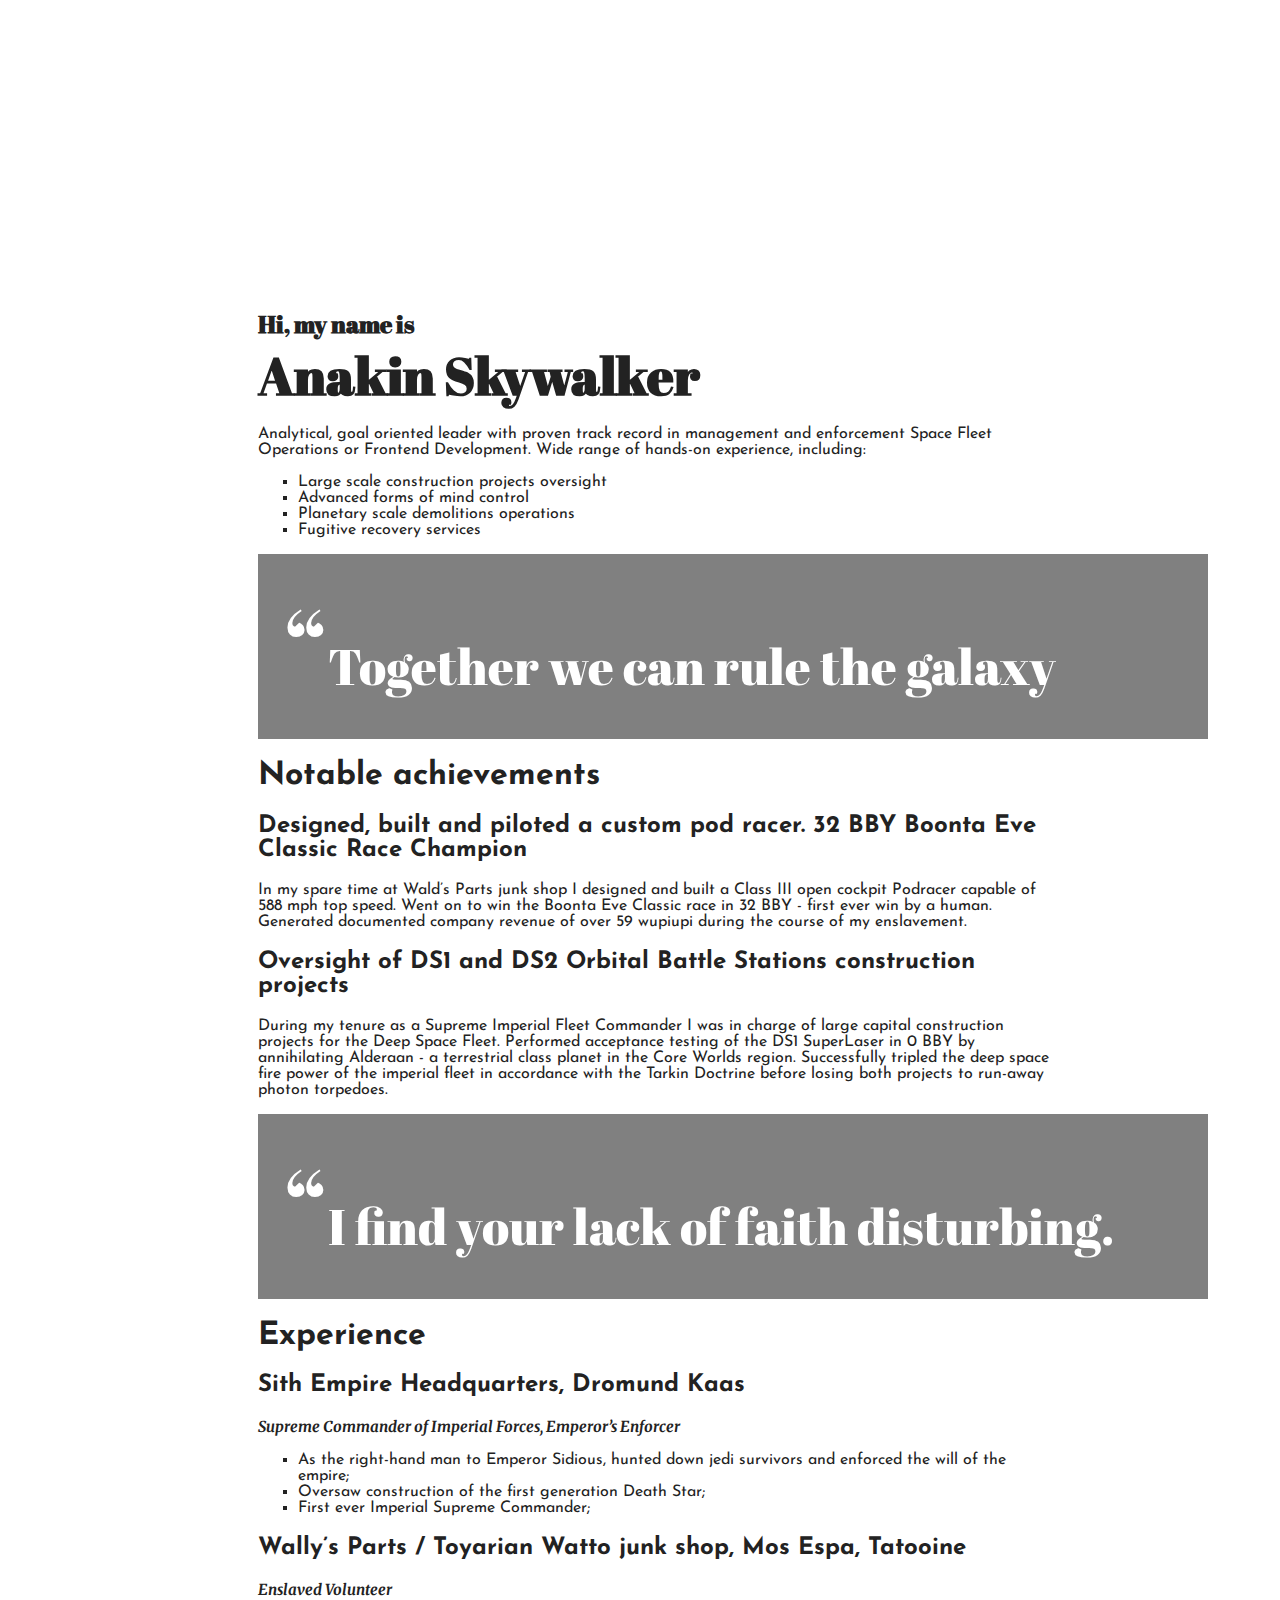
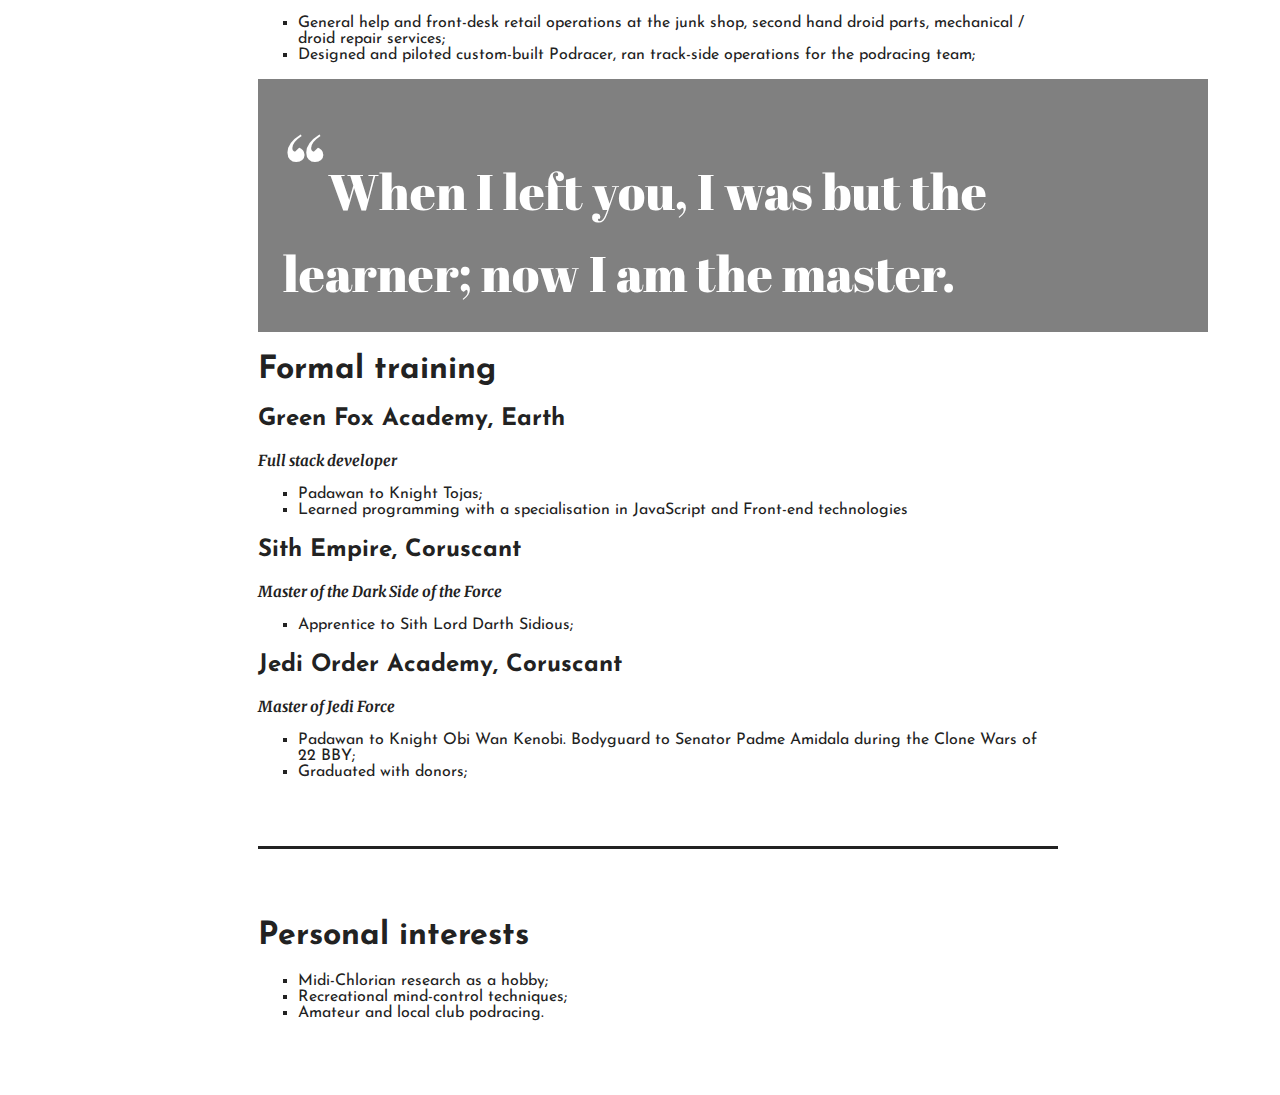
<file: index.html>
<!DOCTYPE html>
<html lang="en" >
<head>
  <meta charset="UTF-8">
  <title>My first website - #Stayathomecodingcamp</title>
   <link href="https://fonts.googleapis.com/css2?family=Abril+Fatface&family=Josefin+Sans&family=Merriweather:ital@0;1&display=swap" rel="stylesheet"> <link rel="stylesheet" href="./style.css">

</head>
<body>
<!-- partial:index.partial.html -->
<container>
<header class="abril">
  <h1 class="small">Hi, my name is</h1>
  <h1 class="big">Anakin Skywalker</h1>
</header>

<main class="josefine">
<p>Analytical, goal oriented leader with proven track record in management and enforcement Space Fleet Operations or Frontend Development. Wide range of hands-on experience, including:
</p>
  <ul>
    <li>Large scale construction projects oversight</li>
    <li>Advanced forms of mind control</li>
    <li>Planetary scale demolitions operations</li>
    <li>Fugitive recovery services</li>
  </ul>

<blockquote class="abril">Together we can rule the galaxy</blockquote>
  
<h1>Notable achievements</h1>

<h2>Designed, built and piloted a custom pod racer. 32 BBY Boonta Eve Classic Race Champion</h2>
  
<p>In my spare time at Wald’s Parts junk shop I designed and built a Class III open cockpit Podracer capable of 588 mph top speed. Went on to win the Boonta Eve Classic race in 32 BBY - first ever win by a human. Generated documented company revenue of over 59 wupiupi during the course of my enslavement.
</p>
  
<h2>Oversight of DS1 and DS2 Orbital Battle Stations construction projects</h2>
  
<p>During my tenure as a Supreme Imperial Fleet Commander I was in charge of large capital construction projects for the Deep Space Fleet. Performed acceptance testing of the DS1 SuperLaser in 0 BBY by annihilating Alderaan - a terrestrial class planet in the Core Worlds region. Successfully tripled the deep space fire power of the imperial fleet in accordance with the Tarkin Doctrine before losing both projects to run-away photon torpedoes.
</p>
  
<blockquote class="abril">I find your lack of faith disturbing.</blockquote>
  
<h1>Experience</h1>
  
<h2>Sith Empire Headquarters, Dromund Kaas</h2>
<h3>Supreme Commander of Imperial Forces, Emperor’s Enforcer</h3>
  <ul>
    <li>As the right-hand man to Emperor Sidious, hunted down jedi survivors and enforced the will of the empire;</li>
    <li>Oversaw construction of the first generation Death Star;</li>
    <li>First ever Imperial Supreme Commander;</li>
  </ul>
  
<h2>Wally’s Parts / Toyarian Watto junk shop, Mos Espa, Tatooine</h2>
<h3>Enslaved Volunteer</h3>
  <ul>
    <li>General help and front-desk retail operations at the junk shop, second hand droid parts, mechanical / droid repair services;</li>
    <li>Designed and piloted custom-built Podracer, ran track-side operations for the podracing team;</li>
  </ul>

<blockquote class="abril">When I left you, I was but the learner; now I am the master.</blockquote>

<h1>Formal training</h1>
  
<h2>Green Fox Academy, Earth</h2>
<h3>Full stack developer</h3>
  <ul>
    <li>Padawan to Knight Tojas;</li>
    <li>Learned programming with a specialisation in JavaScript and Front-end technologies</li>
  </ul>
  
<h2>Sith Empire, Coruscant</h2>
<h3>Master of the Dark Side of the Force</h3>
  <ul>
    <li>Apprentice to Sith Lord Darth Sidious;</li>
  </ul>

<h2>Jedi Order Academy, Coruscant</h2>
<h3>Master of Jedi Force</h3>
  <ul>
    <li>Padawan to Knight Obi Wan Kenobi. Bodyguard to Senator Padme Amidala during the Clone Wars of 22 BBY;</li>
    <li>Graduated with donors;</li>
  </ul>
</main>

<footer class="josefine">
<h1>Personal interests</h1>
  <ul>
    <li>Midi-Chlorian research as a hobby;</li>
    <li>Recreational mind-control techniques;</li>
    <li>Amateur and local club podracing.</li>
  </ul>
</footer>
</container>
<!-- partial -->
<script type="text/javascript" src="./script.js"></script>
</body>
</html>
</file>
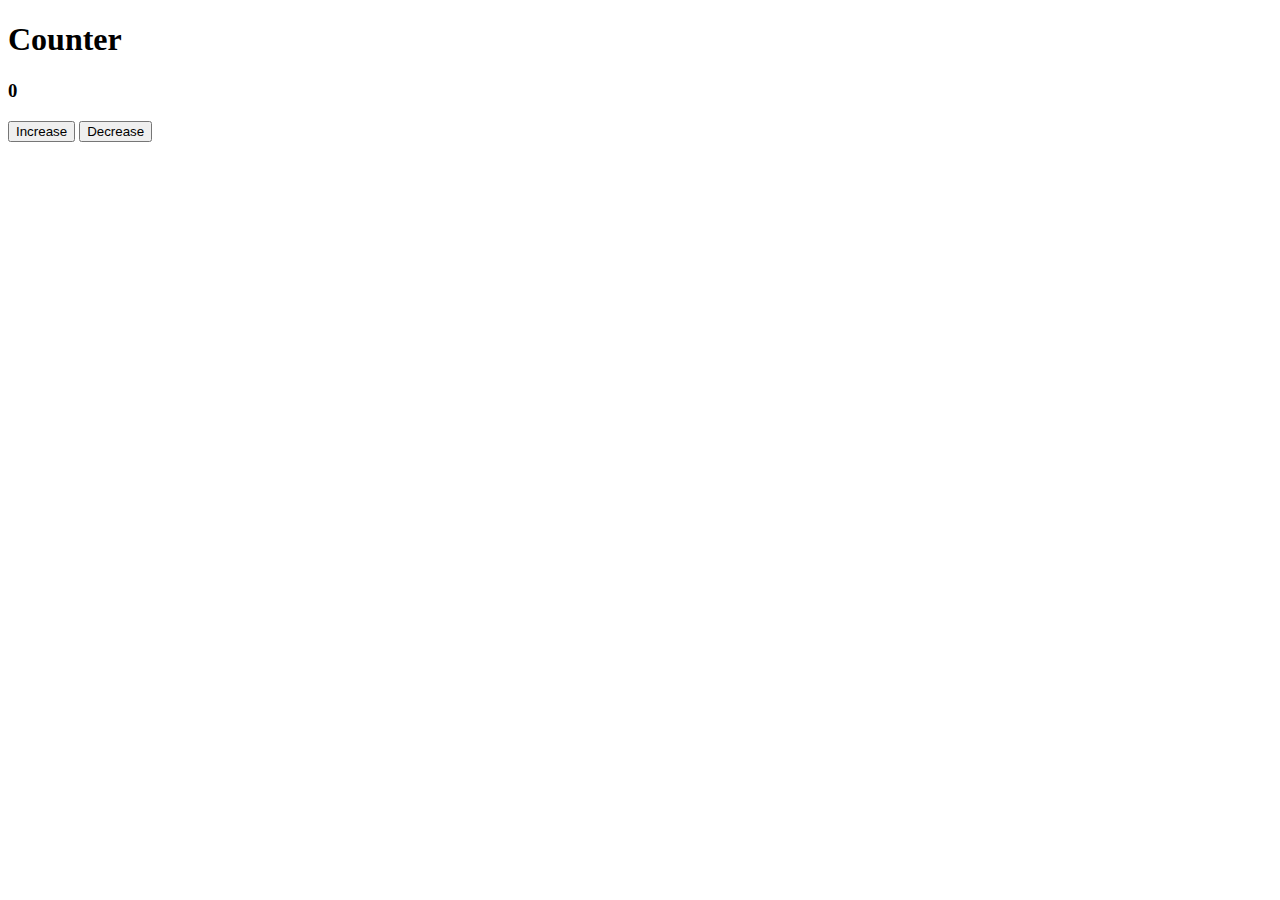
<file: counter/index.html>
<!DOCTYPE html>
<html lang="en">
<head>
    <meta charset="UTF-8">
    <meta name="viewport" content="width=device-width, initial-scale=1.0">
    <title>Counter</title>
</head>
<body>
    <h1>Counter</h1>
    <h3>0</h3>
    <button id="inc">Increase</button>
    <button id="dec">Decrease</button>
    <script src="https://ajax.googleapis.com/ajax/libs/jquery/3.3.1/jquery.min.js"></script>
    <script src="scripts.js"></script>
</body>
</html>
</file>
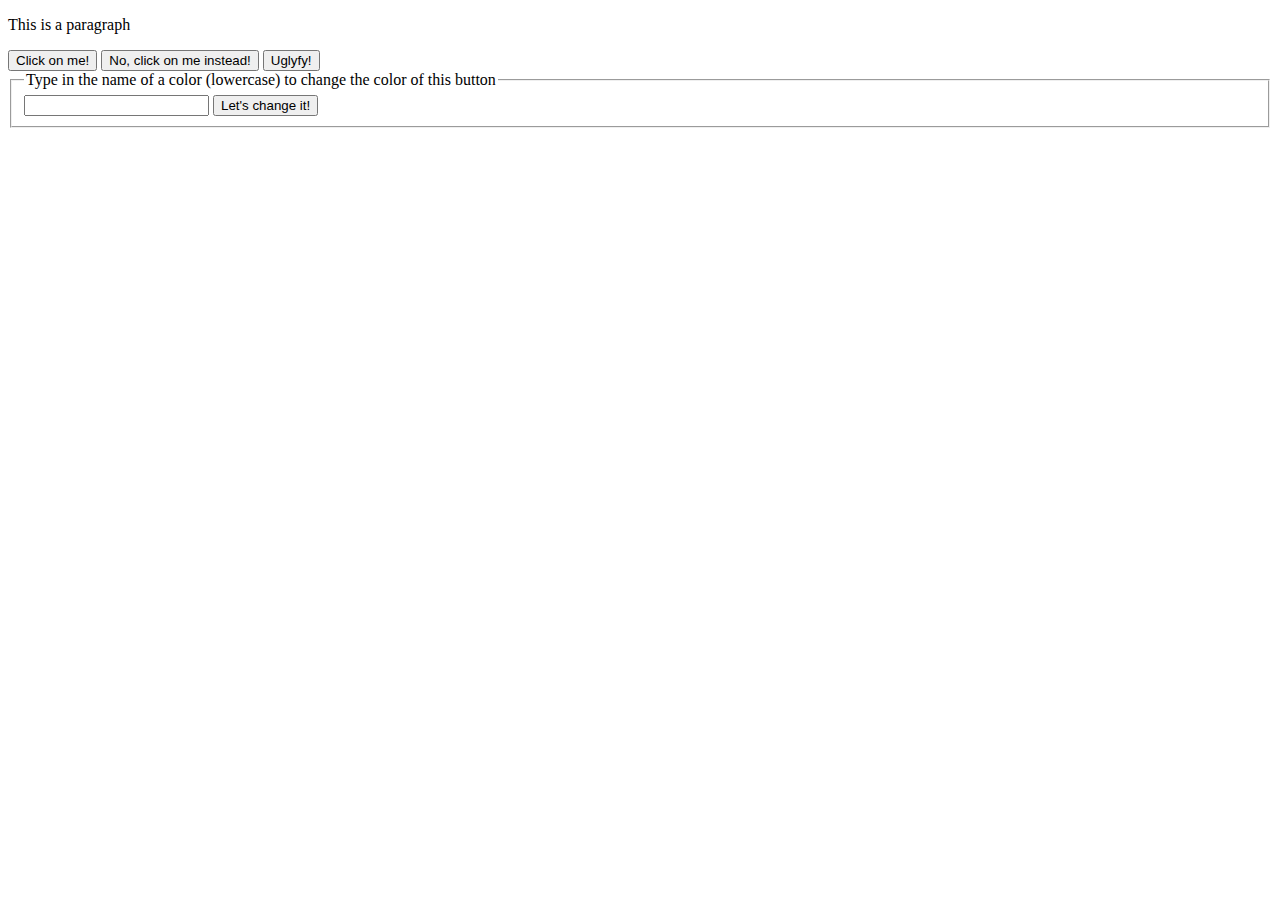
<file: Events and Listeners/index.html>
<!DOCTYPE html>
<html lang="en">
<head>
    <meta charset="UTF-8">
    <meta name="viewport" content="width=device-width, initial-scale=1.0">
    <title>Events and listeners</title>
</head>
<body>
    <p>This is a paragraph</p>
    <button id="first">Click on me!</button>
    <button id="second">No, click on me instead!</button>
    <button id="third">Uglyfy!</button>
    <form>
        <fieldset>
            <legend>Type in the name of a color (lowercase) to change the color of this button</legend>
            <input type="text">
            <button id="fourth" type="button">Let's change it!</button>
        </fieldset>
    </form>
    <script src="https://ajax.googleapis.com/ajax/libs/jquery/3.5.1/jquery.min.js"></script>
    <script src="scripts.js"></script>
</body>
</html>
</file>
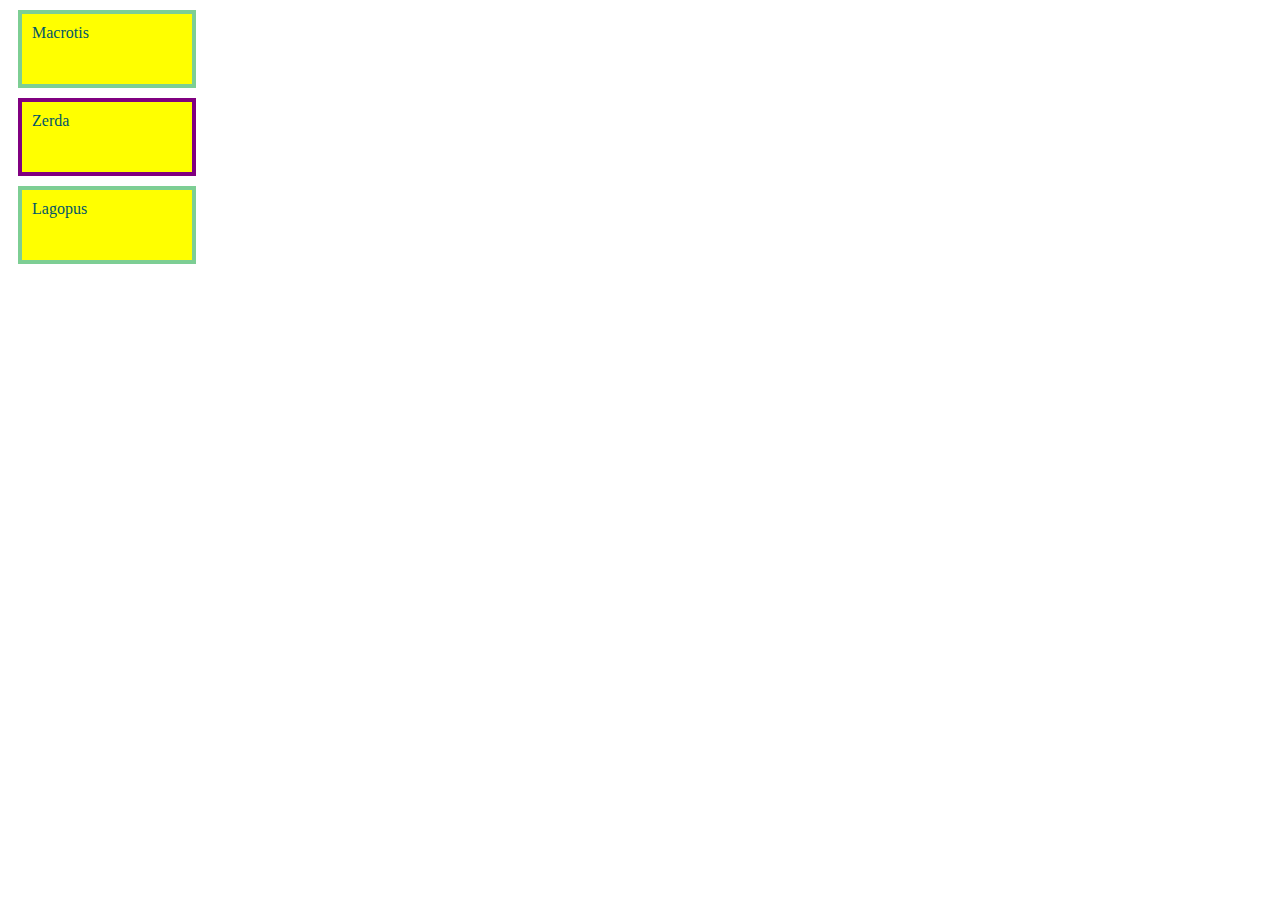
<file: Intro to JQuery/index.html>
<!DOCTYPE html>
<html lang="en">

<head>
    <meta charset="UTF-8">
    <meta name="viewport" content="width=device-width, initial-scale=1.0">
    <title>Document</title>
    <link rel="stylesheet" href="style.css" type="text/css">
</head>

<body>
    <p id="fox-1">Velox</p>
    <p id="fox-2">Zerda</p>
    <p id="fox-3">Lagopus</p>

    <script src="https://ajax.googleapis.com/ajax/libs/jquery/3.3.1/jquery.min.js"></script>
    <script src="scripts.js"></script>
</body>

</html>
</file>
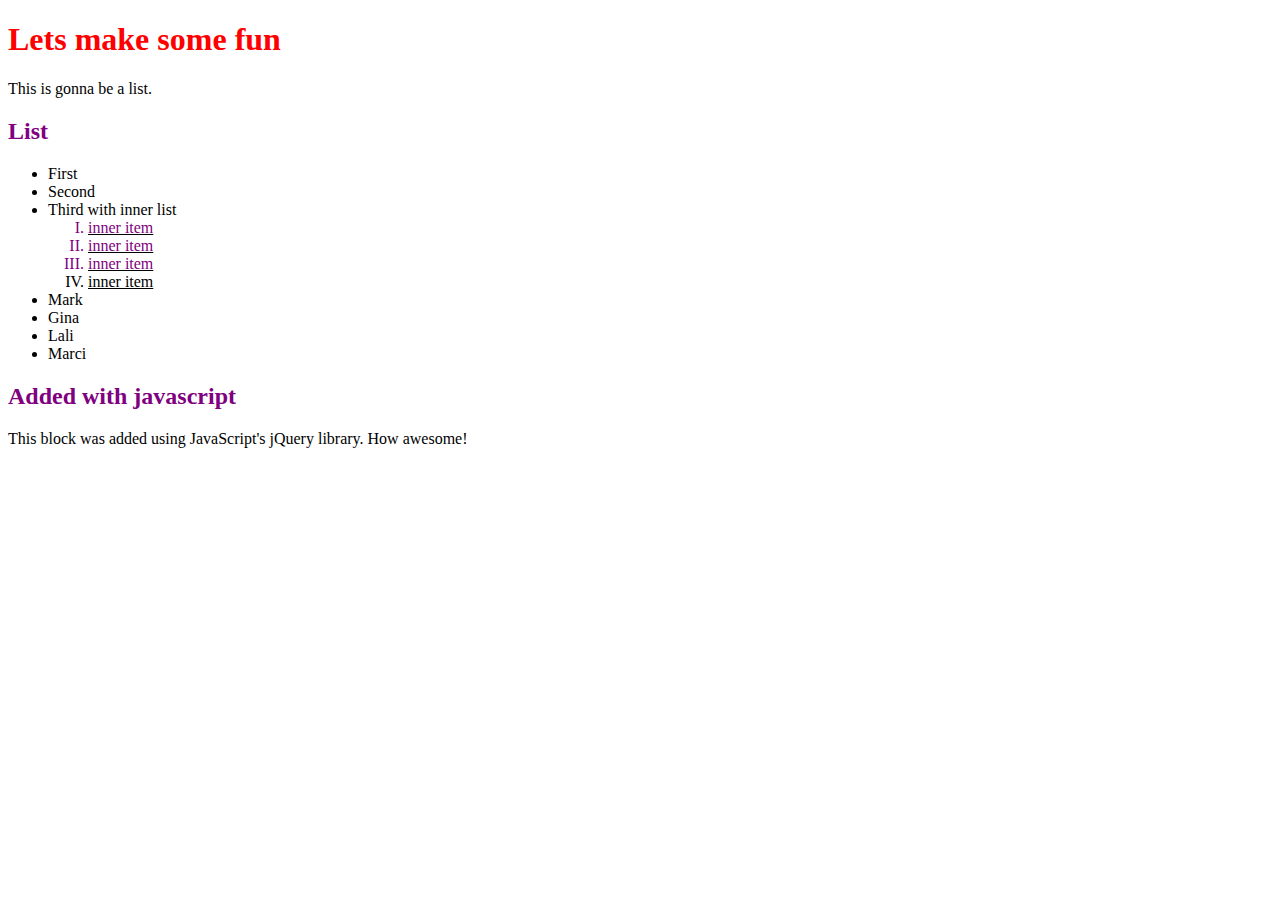
<file: Manipulating DOM with JQuery/index.html>
<!DOCTYPE html>
<html lang="en">

<head>
    <meta charset="UTF-8">
    <meta name="viewport" content="width=device-width, initial-scale=1.0">
    <title>Document</title>
    <link rel="stylesheet" href="style.css" type="text/css">
</head>

<body>
    <h1>Lets make some fun</h1>
    <p>This is gonna be a list.</p>
    <h2>List</h2>
    <ul>
        <li>First</li>
        <li>Second</li>
        <li>Third with inner list
            <ol>
                <li class="lila">inner item</li>
                <li class="lila">inner item</li>
                <li class="lila">inner item</li>
                <li>inner item</li>
            </ol>
        </li>
    </ul>
    <script src="https://ajax.googleapis.com/ajax/libs/jquery/3.3.1/jquery.min.js"></script>
    <script src="scripts.js"></script>
</body>

</html>
</file>
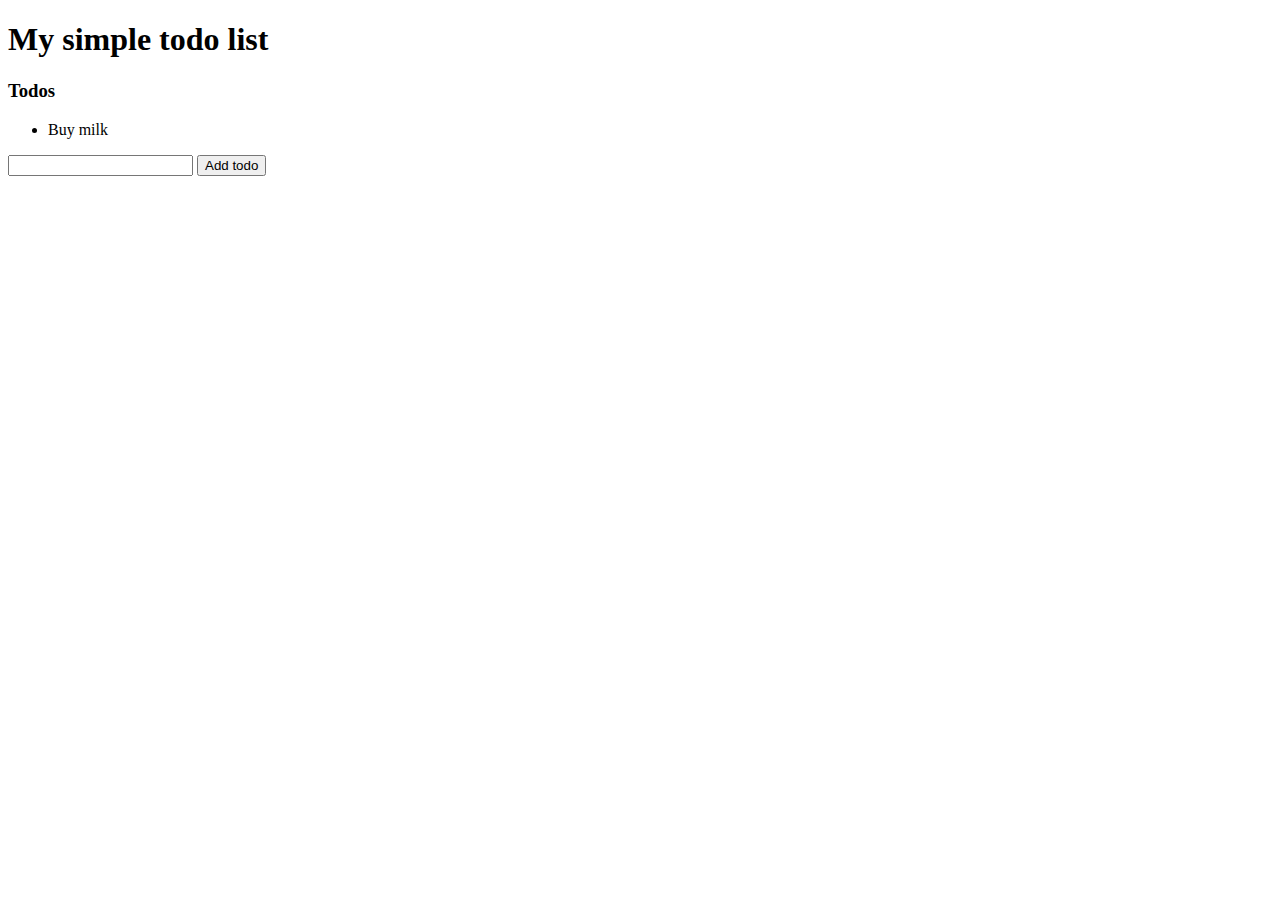
<file: simple_todo_list/index.html>
<!DOCTYPE html>
<html lang="en">
<head>
    <meta charset="UTF-8">
    <meta name="viewport" content="width=device-width, initial-scale=1.0">
    <title>Todo list</title>
</head>
<body>
    <h1>My simple todo list</h1>
    <h3>Todos</h3>
    <ul>
        <li class = "todo-item" id="1">Buy milk</li>
    </ul>
    <input type="text">
    <button type="button">Add todo</button>
    <script src="https://ajax.googleapis.com/ajax/libs/jquery/3.3.1/jquery.min.js"></script>
<script src="scripts.js"></script>
</body>
</html>
</file>
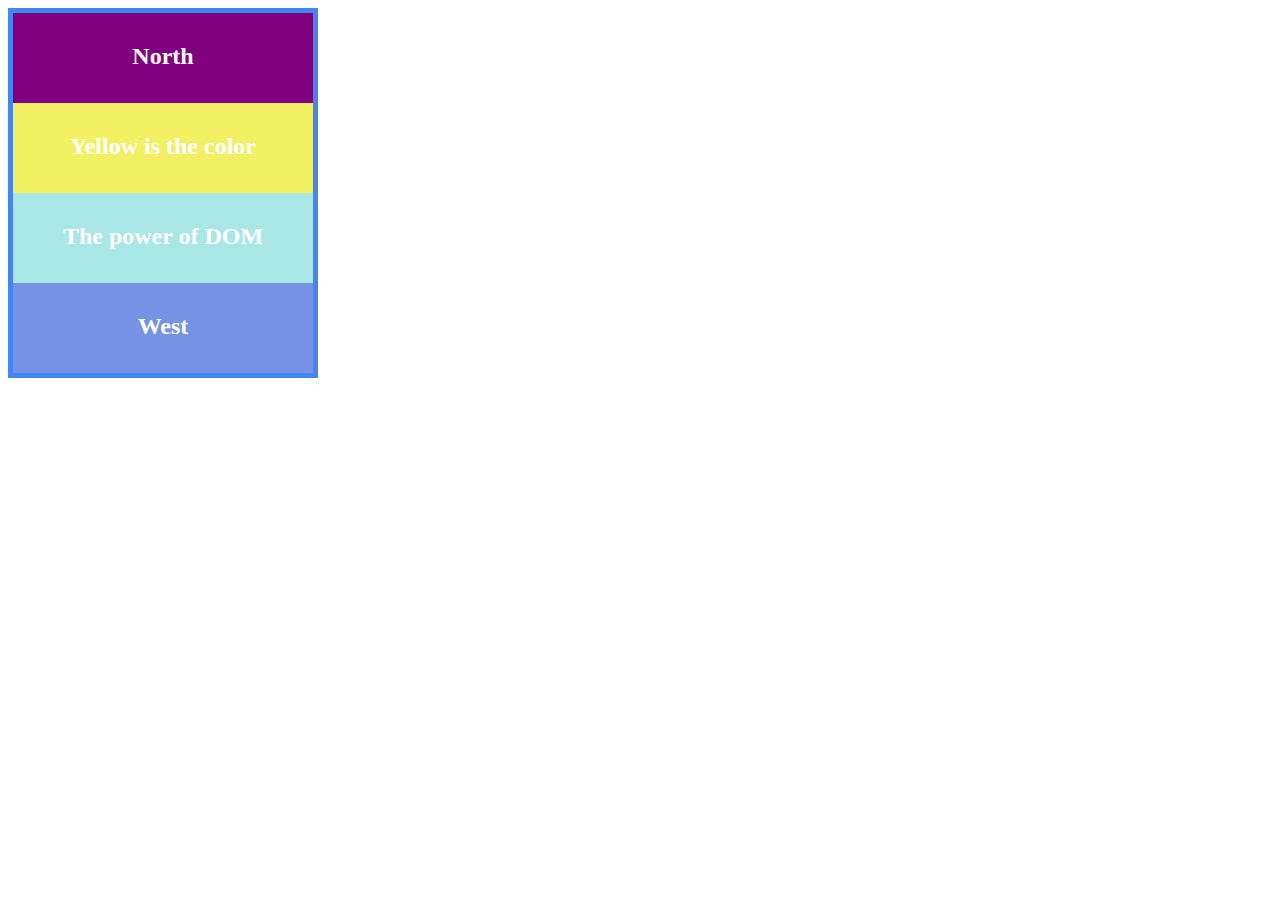
<file: Intro to JQuery/index2.html>
<!DOCTYPE html>
<html lang="en">
<head>
    <meta charset="UTF-8">
    <meta name="viewport" content="width=device-width, initial-scale=1.0">
    <title>Document</title>
    <link rel="stylesheet" href="style2.css" type="text/css">
</head>
<body>
    <main>
        <p class="red">North</p>
        <p class="yellow">East</p>
        <p class="light">South</p>
        <p class="dark">West</p> 
    </main>
    <script src="https://ajax.googleapis.com/ajax/libs/jquery/3.3.1/jquery.min.js"></script>
    <script src="scripts2.js"></script>
</body>
</html>
</file>
<file: style.css>
container {
  display: flex;
  flex-direction: column;
  width: 1300px;
  margin: 0 auto;
}

header {
  color: #222;
  position: relative;
  background: url(http://stayathome-syllabus.greenfox.academy/week01/assets/first-website-header.png);
  background-size: cover;
  background-position: center;
  background-repeat: no-repeat;
}

.small {
  font-size: 24px;
  width: 800px;
  margin: 300px auto 0; 
}

.big {
  font-size: 52px;
  width: 800px;
  margin: auto; 
}

main {
  width: 800px;
  margin: auto;
}

footer {
  width: 800px;
  margin: 50px auto;
  border-top: solid 3px;
  padding-top: 50px;
}
.josefine {
  font-family: "Josefin sans";
  color: #222
}

blockquote::before {
 content: '“';
 font-family: "Abril fatface", cursive;
 font-size: 100px;
/*  position: relative; */
 top: 0px;
}

blockquote {
  font-size: 50px;
  color: white;
  background: grey;
  width: 900px;
  vertical-align: center;
  padding: 25px;
  margin: auto;
}

.abril {
  font-family: "Abril fatface", cursive;
}

h3 {
  font-family: "Merriweather";
  font-style: italic;
  font-size: 15px;
}

ul {
  list-style-type: square;
}
</file>
<file: Intro to JQuery/style.css>
p{
  background:#0D91A1;
  color: #015668;
  width: 150px;
  height: 50px;
  padding: 10px;
  margin: 10px;
  border: 4px solid #7DCE94;
  font-family: 'Chelsea Market';
}
</file>
<file: Manipulating DOM with JQuery/style.css>
h1{
    color: red;
  }
  h2{
    color: purple;
  }
  ol{
    list-style-type: upper-roman;
    text-decoration: underline;
  }
  .lila{
    color: purple;
  }
</file>
<file: Intro to JQuery/style2.css>
main{
    border: 5px solid #4285f4;
    width: 300px
  }
  p{
    font-family: 'Baloo Thambi 2';
    font-size: 24px;
    font-weight: bold;
    color: white;
    text-align: center;
    width: 300px;
    height: 30px;
    padding: 30px 0;
    margin: 0px;
  }
  .red{
    background: #E67676;
  }
  .yellow{
    background: #F2F062;
  }
  .light{
    background: #A9E6E6;
  }
  .dark{
    background: #7692E4;
  }
</file>
